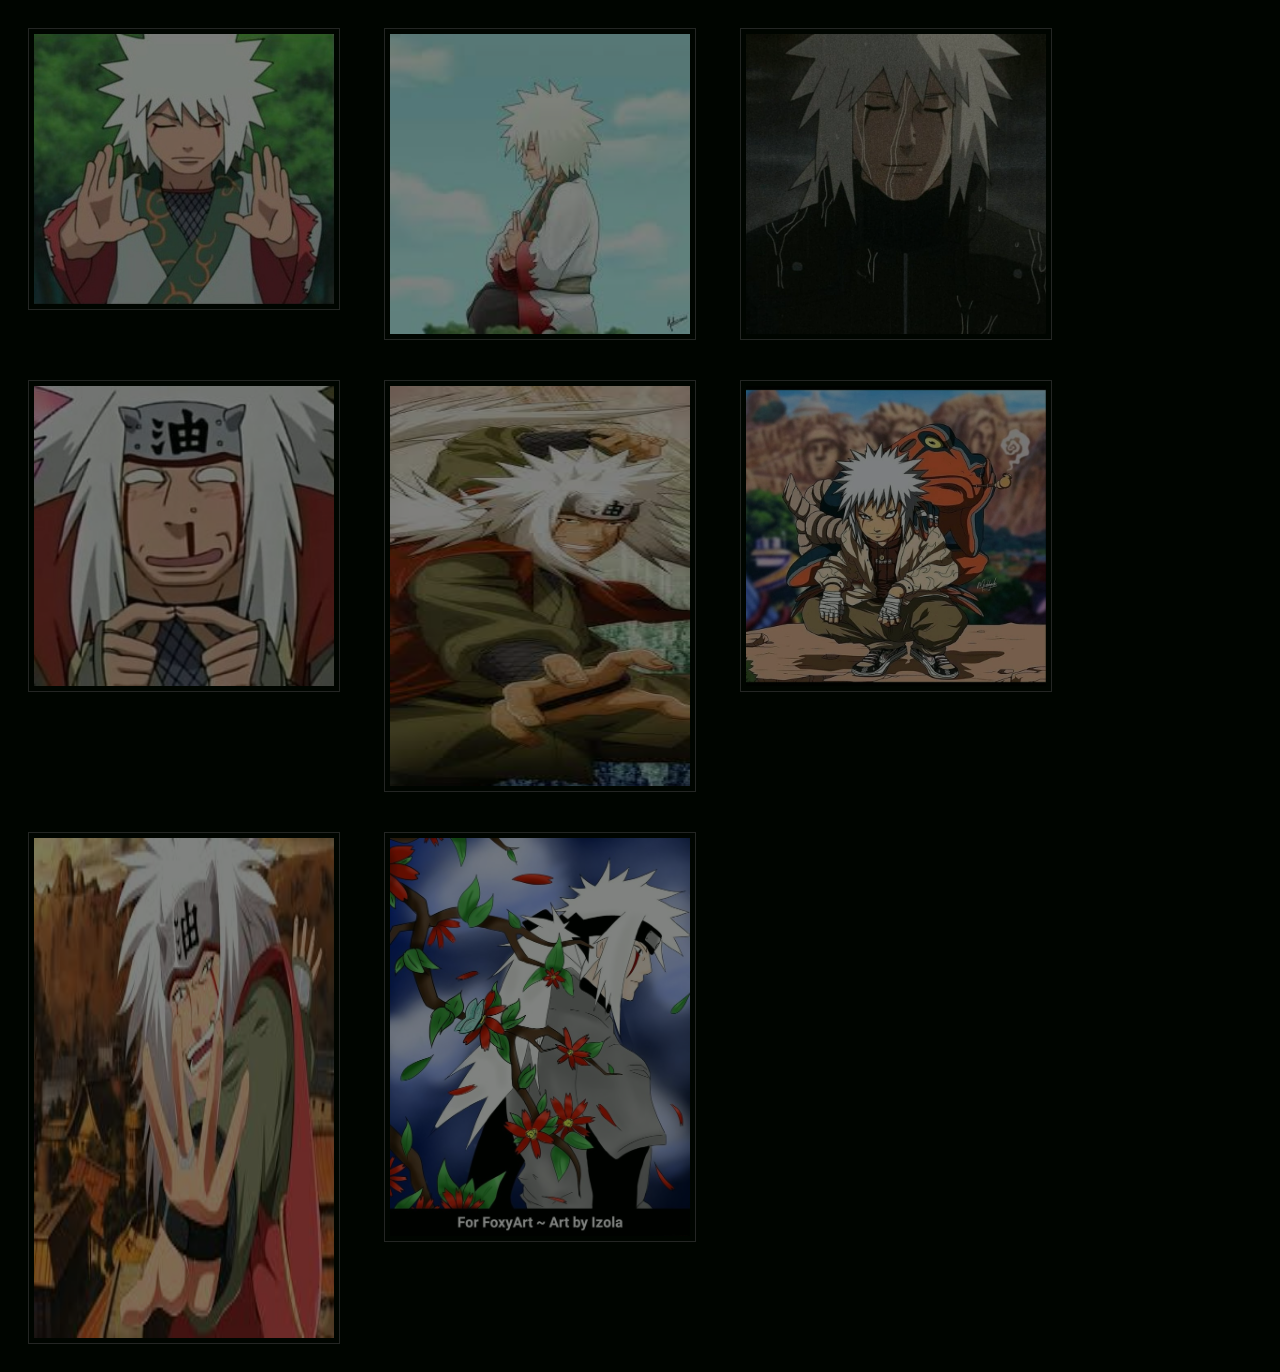
<file: galeria1/galeria.html>
<!DOCTYPE html>
<html lang="en">
<head>
	<meta charset="UTF-8">
	<title>Imagenes</title>
	<link rel="stylesheet" href="css/galeria.css">
</head>
<body>
	<div class="galeria">
		<img src="imagenes/imagen 1.jpg" alt="Descripcion de la Imagen #1">
		<img src="imagenes/images 2.jpg" alt="Descripcion de la Imagen #2">
		<img src="imagenes/imagen 3.jpg" alt="Descripcion de la Imagen #3">
		<img src="imagenes/imagen 4.jpg" alt="Descripcion de la Imagen #4">
        <img src="imagenes/images 5.jpg" alt="Descripcion de la Imagen #5" height="400">
		<img src="imagenes/imagen 6.jpg" alt="Descripcion de la Imagen #6">
		<img src="imagenes/images 7.jpg" alt="Descripcion de la Imagen #7"height="500">
		<img src="imagenes/imagen 8.jpg" alt="Descripcion de la Imagen #8">
		
		
	</div>
</body>
</html>
</file>
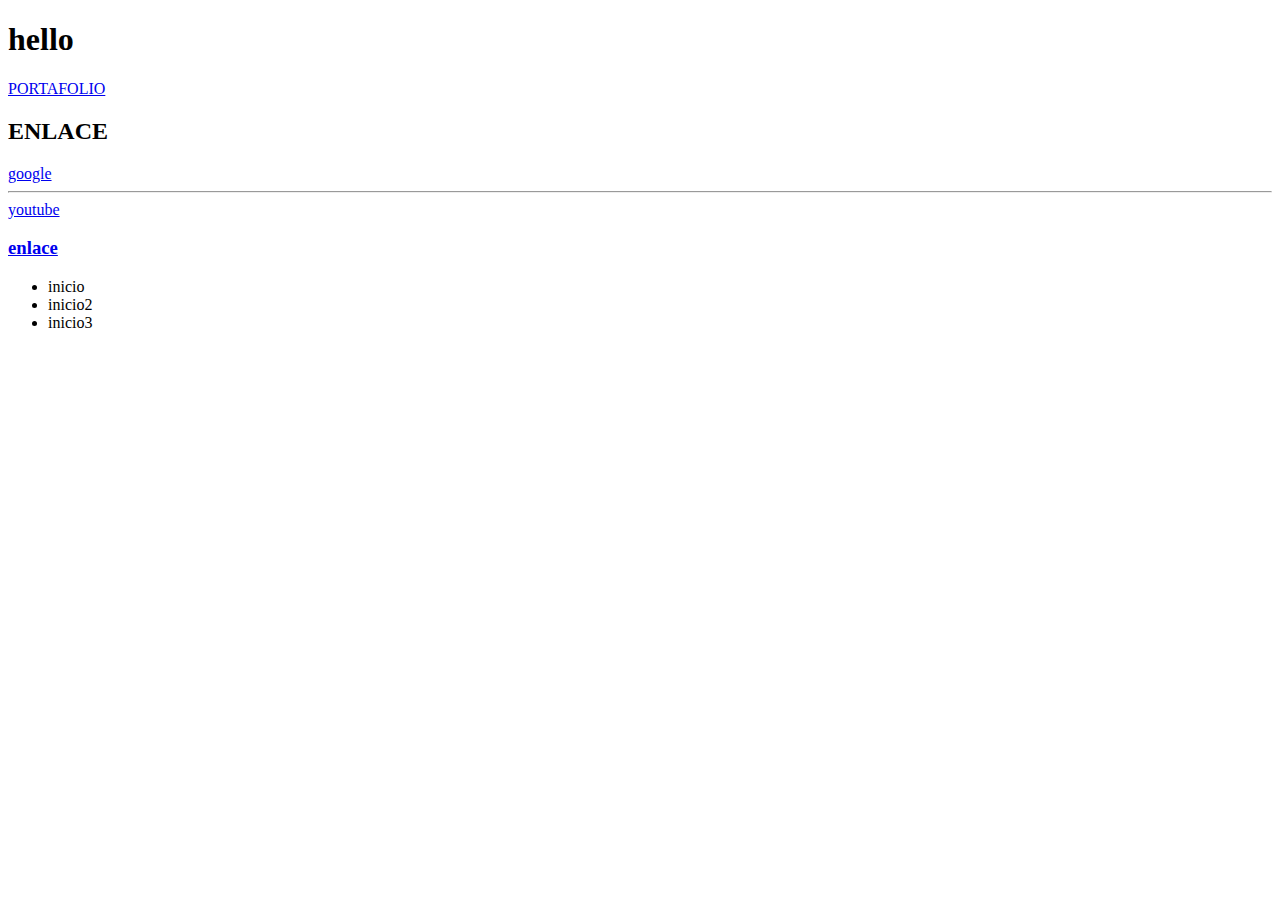
<file: practia/prueba.html>
<!DOCTYPE html>
<html lang="en">
<head>
    <meta charset="UTF-8">
    <meta http-equiv="X-UA-Compatible" content="IE=edge">
    <meta name="viewport" content="width=device-width, initial-scale=1.0">
    <title>Document</title>
</head>
<body>
    <h1>hello</h1>
    <a href="../index.html">PORTAFOLIO</a>
    <H2>ENLACE</H2>
    <a href="https://www.google.com/">google</a>
    <hr>
    <a href="https://www.youtube.com/">youtube</a>
    <h3><a href="#">enlace</a></h3>
    <ul>
        <li><a href="doc.html"></a>inicio</li>
        <li><a href="#"></a>inicio2</li>
        <li><a href="#"></a>inicio3</li>

    </ul>
</body>
</html>
</file>
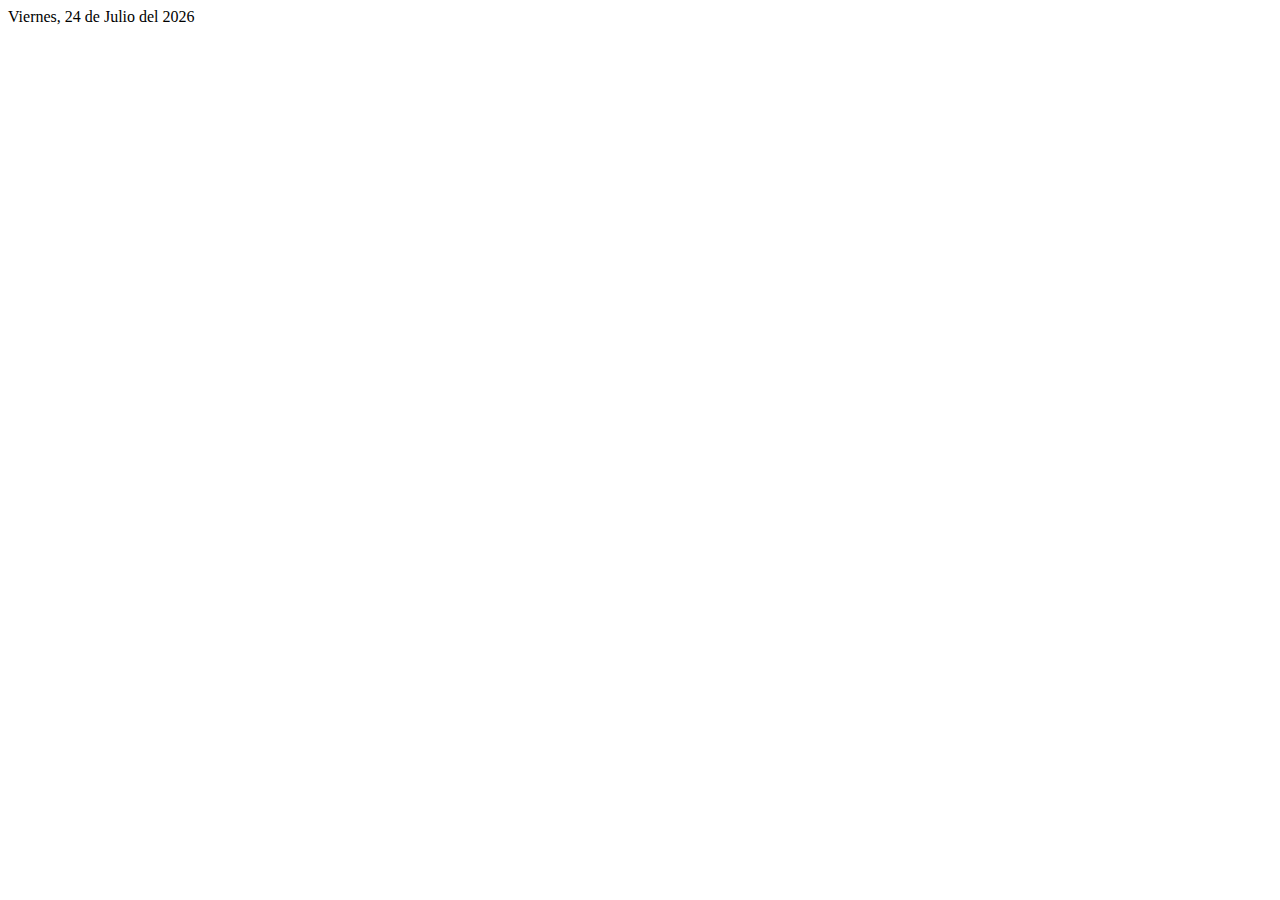
<file: PRACTICA 3/FECHA.ACTUAL.HTML>
<!DOCTYPE html>

<html lang="en">

<head>

    <meta charset="UTF-8">

    <meta http-equiv="X-UA-Compatible" content="IE=edge">

    <meta name="viewport" content="width=device-width, initial-scale=1.0">

    <title>Document</title>

</head>

<body>

    <script>

        function mostrarFechaActual() {

        const diasSemana = ['Domingo', 'Lunes', 'Martes', 'Miércoles', 'Jueves', 'Viernes', 'Sábado'];

        const meses = ['Enero', 'Febrero', 'Marzo', 'Abril', 'Mayo', 'Junio', 'Julio', 'Agosto', 'Septiembre', 'Octubre', 'Noviembre', 'Diciembre'];

 

        const fechaActual = new Date();

        const diaSemana = diasSemana[fechaActual.getDay()];

        const dia = fechaActual.getDate();

        const mes = meses[fechaActual.getMonth()];

        const año = fechaActual.getFullYear();

 

        const fechaFormateada = `${diaSemana}, ${dia} de ${mes} del ${año}`;

 

        document.write(fechaFormateada);

        }

 

        mostrarFechaActual();

 

    </script>

</body>

</html>
</file>
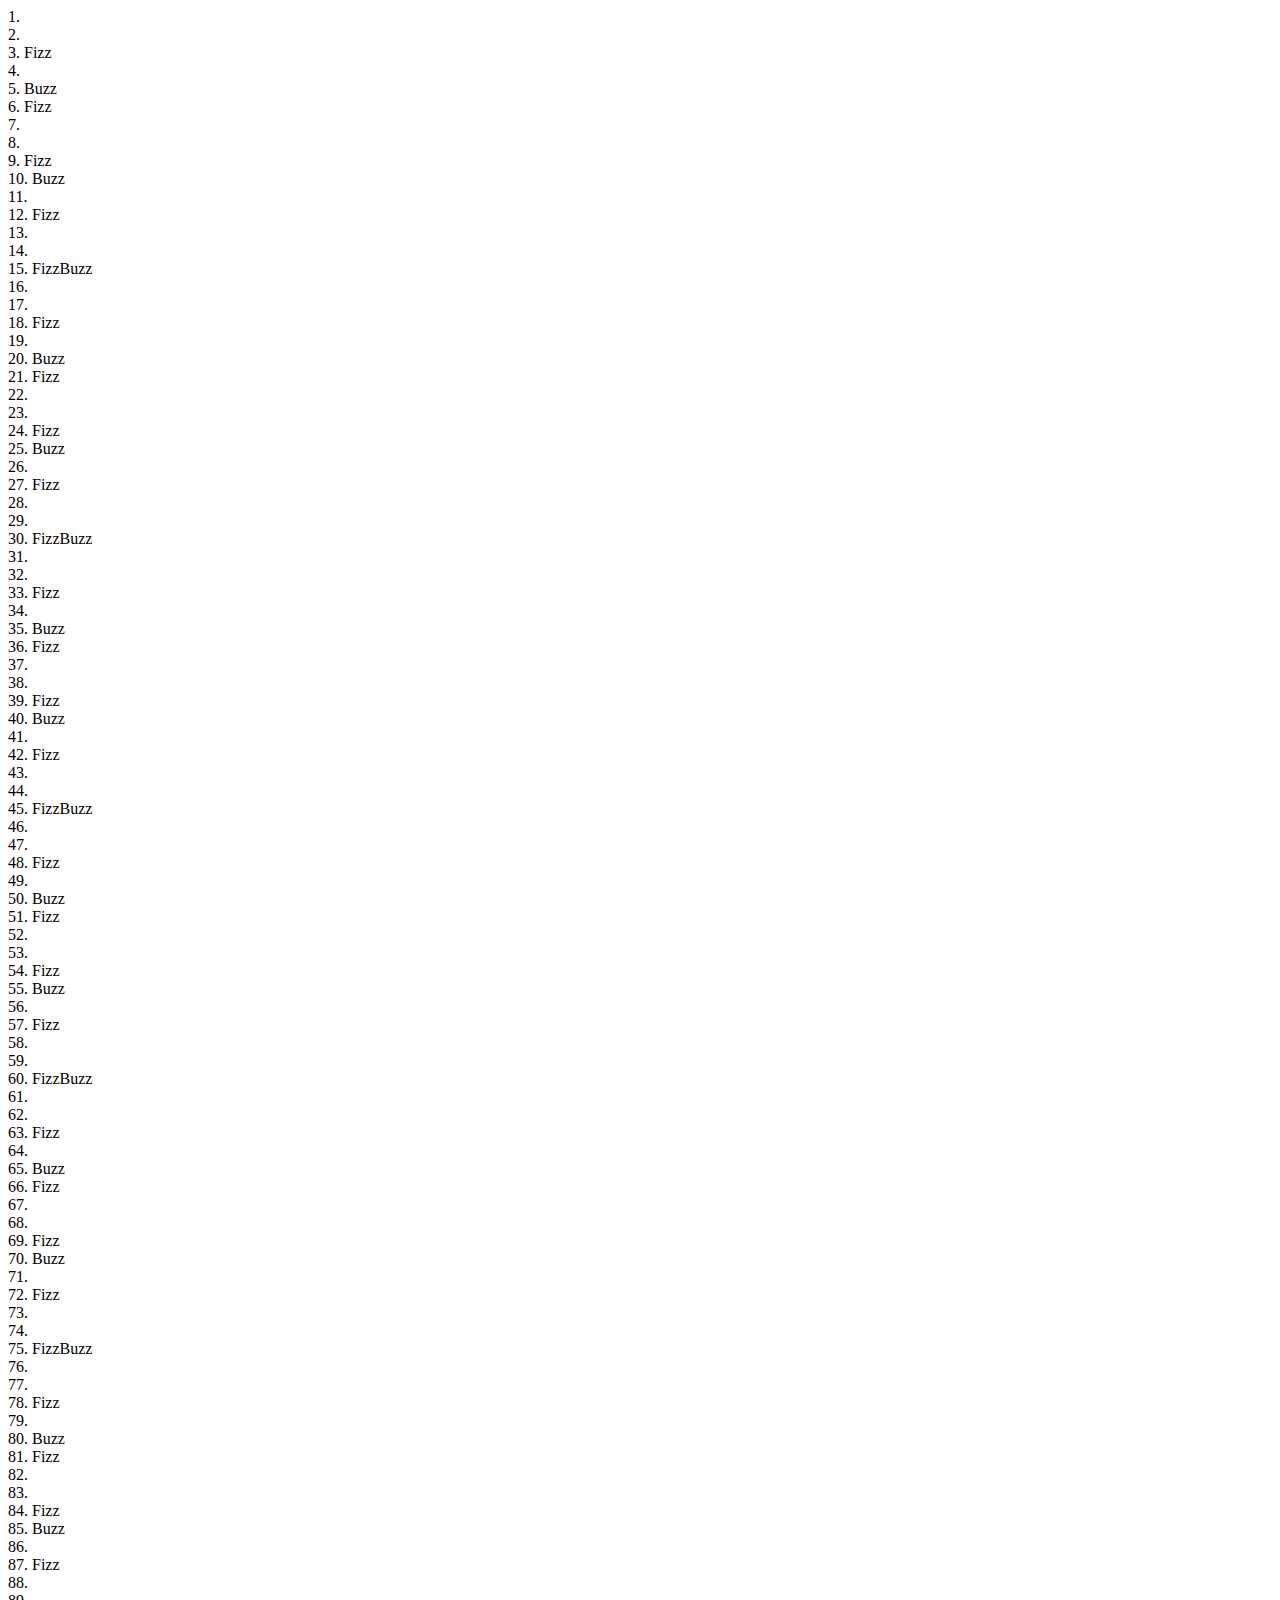
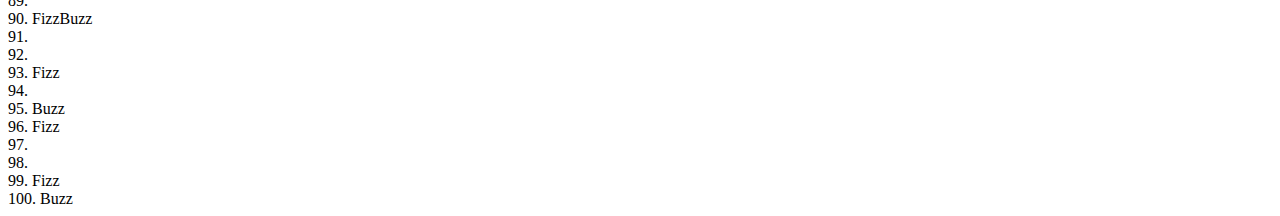
<file: PRACTICA 3/FISS-BUZZ.HTML>
<!DOCTYPE html>

<html lang="en">

<head>

    <meta charset="UTF-8">

    <meta http-equiv="X-UA-Compatible" content="IE=edge">

    <meta name="viewport" content="width=device-width, initial-scale=1.0">

    <title>Document</title>

</head>

<body>

    <script>

        function fizzBuzz() {

              for (let i = 1; i <= 100; i++) {

              if (i % 3 === 0 && i % 5 === 0) {

              document.write(i+'. FizzBuzz'+ '<br>');

              }

            else if (i % 3 === 0) {

            document.write(i+'. Fizz'+ '<br>');

            } else if (i % 5 === 0) {

            document.write(i+'. Buzz'+ '<br>');

            }

            else if(i){

            document.write (i+'. '+'<br>');

            }

            }

            }

            fizzBuzz();

    </script>

</body>

</html>
</file>
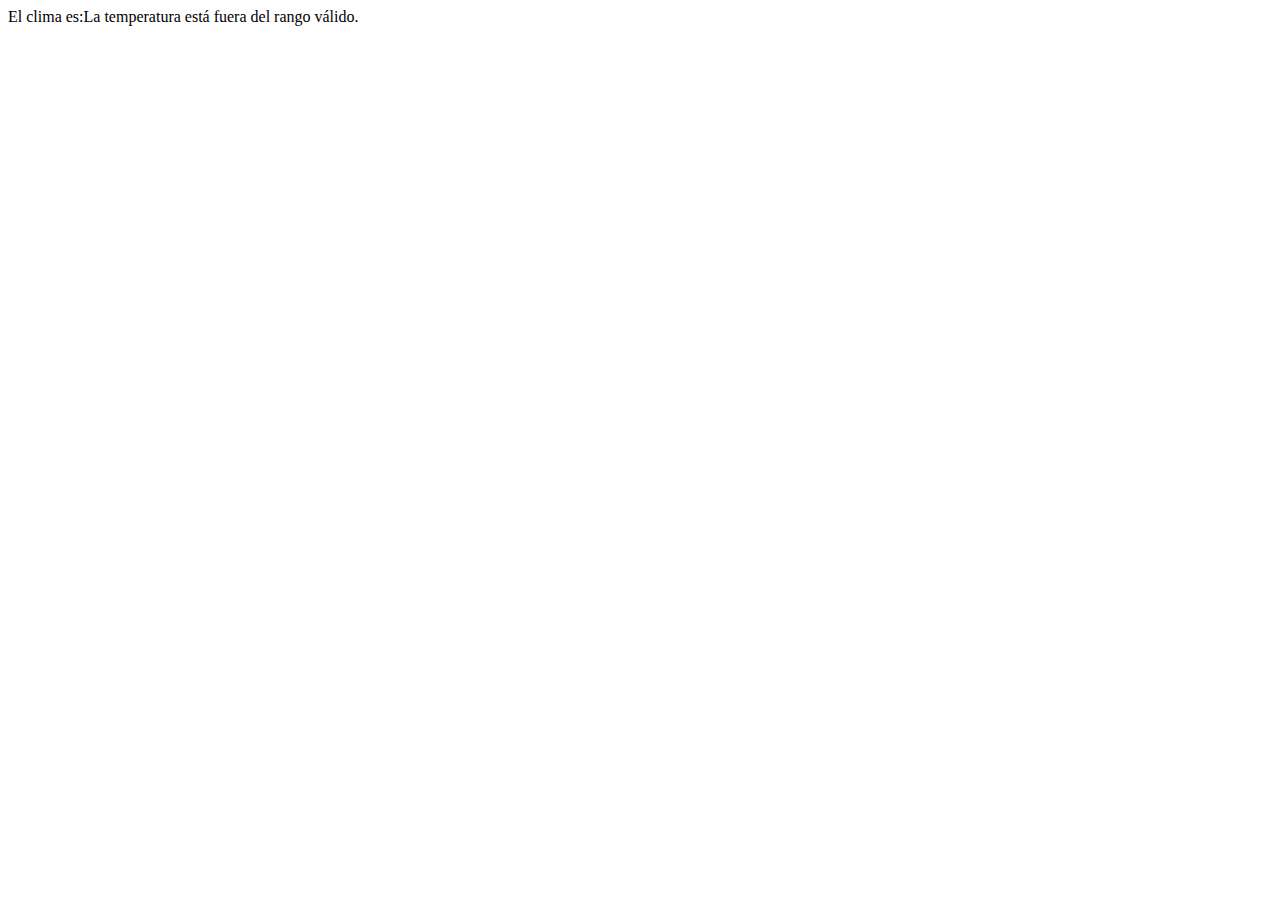
<file: PRACTICA 3/TEMPERATURA.HTML>
<!DOCTYPE html>

<html lang="en">

<head>

    <meta charset="UTF-8">

    <meta http-equiv="X-UA-Compatible" content="IE=edge">

    <meta name="viewport" content="width=device-width, initial-scale=1.0">

    <title>Document</title>

</head>

<body>

    <script>

     

        function obtenerClima(temperatura) {

            if (temperatura >= -10 && temperatura <= 15) {

            return "Frío";

            } else if (temperatura >= 16 && temperatura <= 25) {

            return "Templado";

            } else if (temperatura >= 26 && temperatura <= 40) {

            return "Calor";

            } else {

            return "La temperatura está fuera del rango válido.";

            }

            }

 


            let temperatura= parseInt(prompt("Ingresa un número:"));

 

            let clima = obtenerClima(temperatura);

            document.write("El clima es:", clima);

    </script>

</body>

</html>
</file>
<file: galeria1/css/galeria.css>
body {
	background: #000500;
}

.galeria {
	width: 100%;
}

.galeria img {
	vertical-align: top;
	opacity: 0.5;
	width: 300px;
	margin: 20px;
	padding: 5px;
	border:1px solid #484848;
}

.galeria img:hover {
	border:1px solid #fff;
	opacity: 1;
}
</file>
